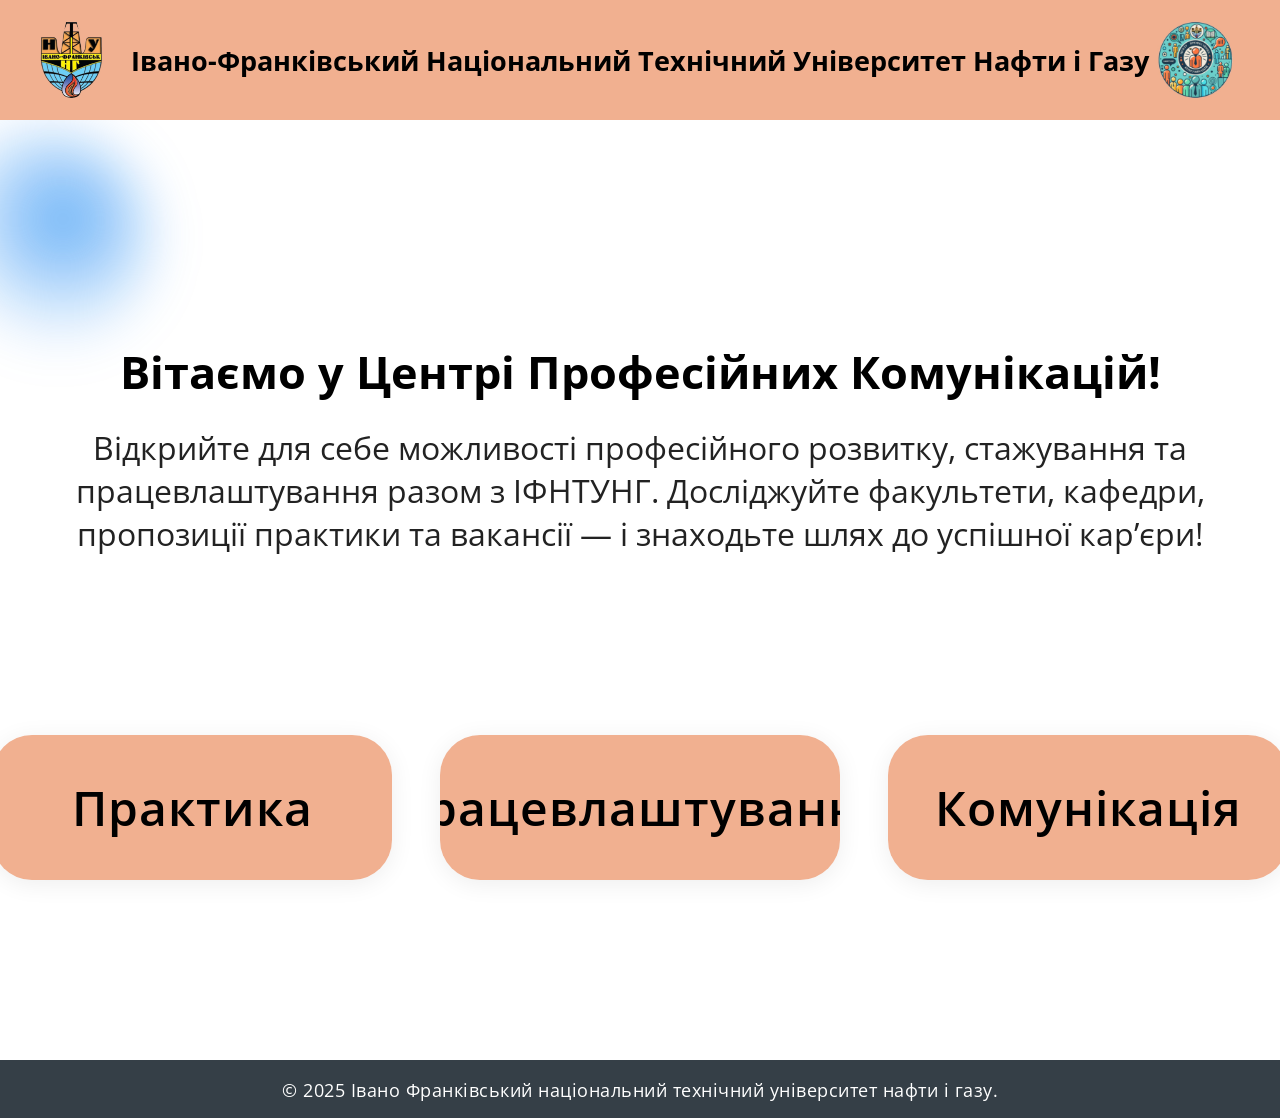
<file: index.html>
<!DOCTYPE html>
<html lang="en">
<head>
    <meta charset="UTF-8">
    <meta name="viewport" content="width=device-width, initial-scale=1.0">
    <meta http-equiv="X-UA-Compatible" content="ie=edge">
    <title>Центр Професійних Комунікацій ІФНТУНГ</title>
    <link rel="icon" type="image/jpeg" href="static/logo.jpg">
    <!-- Google Fonts: Open Sans 400, 600 -->
    <link href="https://fonts.googleapis.com/css2?family=Open+Sans:wght@400;600&display=swap" rel="stylesheet">
    <!-- Optional: External CSS -->
    <link rel="stylesheet" href="web.css">
</head>
<body>
<nav class="navbar">
    <img src="static/logo.jpg" alt="Logo" class="navbar-logo">
    <div class="navbar-title">Івано-Франківський Національний Технічний Університет Нафти і Газу</div>
    <img src="static/tsentr-logo.jpg" alt="IFNTUG Building" class="tsentr-logo">
</nav>

<section class="main-content"></section>

<footer class="footer">
    © 2025 Івано Франківський національний технічний університет нафти і газу.
</footer>

<!-- Optional: External JS -->
 <!-- put this at the top of admin/index.html, before any netlify/decap scripts -->
<script>
  // override Netlify Identity site id used by the admin page
  window.netlifyIdentity = window.netlifyIdentity || {};
  window.netlifyIdentity.site_id = '89ce5d23-0f6c-4962-9998-6c7d16962a31';
</script>
<script src="script.js"></script>
</body>
</html>
</file>
<file: web.css>
.fancy-list-address {
    font-size: 1.3rem;
    color: #7a4c00;
    font-weight: 500;
    letter-spacing: 0.5px;
    text-align: left;
    margin-bottom: 2px;
}

.fancy-list-info {
    font-size: 1.1rem;
    color: #444;
    font-style: italic;
    background: #f7e3d1;
    border-radius: 8px;
    padding: 8px 16px;
    box-shadow: 0 1px 4px rgba(241,176,144,0.08);
    text-align: left;
}

.fancy-list-item {
  min-width: 300px;
  background: #fff;
  border-radius: 12px;
  box-shadow: 0 2px 8px rgba(0,0,0,0.08);
  padding: 32px 48px;
  font-size: 2.2rem;
  display: flex;
  flex-direction: column;
  align-items: flex-start;
  cursor: pointer;
  border: 2px solid transparent;
  margin-bottom: 30px;
  transition: box-shadow 0.2s, border 0.2s, background 0.2s;
  gap: 8px;
}

.fancy-list-company {
  font-weight: 700;
  color: #111;
  letter-spacing: 0.5px;
  text-shadow: 0 1px 0 #fff, 0 2px 4px rgba(0,0,0,0.04);
  font-size: 2.3rem;
  margin-bottom: 2px;
}

.fancy-list-position {
  font-style: italic;
  color: #444;
  font-size: 2rem;
  margin-bottom: 2px;
}

.fancy-list-places {
  font-size: 1.2rem;
  color: #1a6c2b;
  font-weight: 600;
  margin-top: 4px;
  background: #e6f7e6;
  border-radius: 6px;
  padding: 6px 14px;
  letter-spacing: 0.5px;
  text-align: left;
}

@media (min-width: 1200px) {
    .fancy-list-address { font-size: 1.7rem; }
    .fancy-list-info { font-size: 1.5rem; }
    .fancy-list-item { font-size: 2.8rem; padding: 48px 80px; }
    .fancy-list-company { font-size: 2.9rem; }
    .fancy-list-position { font-size: 2.5rem; }
    .fancy-list-places { font-size: 1.6rem; }
}
@media (min-width: 1800px) {
    .fancy-list-address { font-size: 2.2rem; }
    .fancy-list-info { font-size: 1.9rem; }
    .fancy-list-item { font-size: 3.7rem; padding: 64px 120px; }
    .fancy-list-company { font-size: 3.8rem; }
    .fancy-list-position { font-size: 3.2rem; }
    .fancy-list-places { font-size: 2.1rem; }
}
@media (min-width: 2400px) {
    .fancy-list-address { font-size: 3rem; }
    .fancy-list-info { font-size: 2.5rem; }
    .fancy-list-item { font-size: 5rem; padding: 96px 180px; }
    .fancy-list-company { font-size: 5.2rem; }
    .fancy-list-position { font-size: 4.5rem; }
    .fancy-list-places { font-size: 2.8rem; }
}
body {
    background: #fff;
    color: #000;
    margin: 0;
    font-family: 'Open Sans', Arial, sans-serif !important;
    min-height: 100vh;
    display: flex;
    flex-direction: column;
}

.navbar {
    background: #F1B090;
    display: flex;
    align-items: center;
    height: 120px;
    box-shadow: 0 2px 8px rgba(0,0,0,0.04);
    padding-left: 40px;
    position: relative;
}

.navbar-logo {
    height: 80px;
    width: auto;
    user-select: none;
    pointer-events: none;
    margin-left: 0;
    flex-shrink: 0;
}

.navbar-title {
    position: absolute;
    left: 0;
    width: 100%;
    text-align: center;
    font-size: 1.3rem;
    font-family: 'Open Sans', Arial, sans-serif;
    font-weight: 700;
    color: #000;
    pointer-events: none;
}

@media (min-width: 1200px) {
    .navbar-title {
        font-size: 1.7rem;
    }
}
@media (min-width: 1800px) {
    .navbar-title {
        font-size: 2.1rem;
    }
}
@media (min-width: 2400px) {
    .navbar-title {
        font-size: 2.7rem;
    }
}

.main-content {
    position: relative;
    font-family: 'Open Sans', Arial, sans-serif !important;
    padding: 0 50px;
    display: flex;
    flex-direction: column;
    align-items: center;
    justify-content: center;
    flex: 1 0 auto;
    min-height: calc(100vh - 120px);
    background: #fff;
    padding-top: 40px;
}

.main-content.home {
    flex-direction: column;
    align-items: center;
    justify-content: center;
}
.main-content.home {
    position: relative; /* enable pseudo elements */
    overflow: hidden;
}

.main-content.home::before {
    content: '';
    position: absolute;
    inset: 0;
    z-index: -3;
    background: linear-gradient(135deg, rgba(241,176,144,0.14) 0%, rgba(230,241,255,0.06) 50%, rgba(25,118,210,0.06) 100%);
    backdrop-filter: blur(0px);
}

.main-content.home::after {
    /* large blurred animated gradient to give a soft moving backdrop */
    content: '';
    position: absolute;
    left: -10vmax;
    top: -20vmax;
    width: 90vmax;
    height: 90vmax;
    z-index: -4;
    background: radial-gradient(circle at 25% 30%, rgba(241,176,144,0.45), transparent 20%), radial-gradient(circle at 75% 70%, rgba(25,118,210,0.25), transparent 25%);
    filter: blur(80px) saturate(110%);
    transform: scale(1);
    animation: kioskBgFloat 22s ease-in-out infinite alternate;
    pointer-events: none;
}

@keyframes kioskBgFloat {
    0% { transform: translate3d(0,0,0) scale(1); }
    50% { transform: translate3d(4vmax, -3vmax, 0) scale(1.02) ; }
    100% { transform: translate3d(-2vmax, 3vmax, 0) scale(1); }
}

/* Floating accent blob near the buttons */
.home-btn-wrap::before {
    content: '';
    position: absolute;
    width: 40vmin;
    height: 40vmin;
    right: -5vmin;
    top: -10vmin;
    border-radius: 50%;
    background: radial-gradient(circle at 35% 35%, rgba(241,176,144,0.8), rgba(241,176,144,0.4) 40%, transparent 60%), radial-gradient(circle at 65% 65%, rgba(25,118,210,0.7), rgba(25,118,210,0.2) 40%, transparent 60%);
    filter: blur(20px) saturate(150%);
    z-index: -1;
    animation: blobFloat 12s ease-in-out infinite;
    pointer-events: none;
}

@keyframes blobFloat {
    0% { transform: translateY(0) translateX(0) rotate(0deg); }
    50% { transform: translateY(-2vmin) translateX(2vmin) rotate(6deg); }
    100% { transform: translateY(0) translateX(0) rotate(0deg); }
}

/* Additional floating blob for more visual interest */
.home-info-wrap::before {
    content: '';
    position: absolute;
    width: 25vmin;
    height: 25vmin;
    left: -8vmin;
    top: 1vmin;
    border-radius: 50%;
    background: radial-gradient(circle at 60% 40%, rgba(25,118,210,0.6), rgba(25,118,210,0.15) 50%, transparent 70%);
    filter: blur(25px) saturate(130%);
    z-index: -1;
    animation: blobFloat 15s ease-in-out infinite reverse;
    pointer-events: none;
}

/* Make main buttons feel like tactile cards */
.main-btn {
    position: relative;
    z-index: 1;
    background: linear-gradient(180deg, rgba(241,176,144,0.98), rgba(241,160,120,0.98));
    box-shadow: 0 10px 40px rgba(20,30,60,0.12), 0 6px 18px rgba(241,176,144,0.12);
    transition: transform 220ms cubic-bezier(.2,.9,.3,1), box-shadow 220ms, filter 220ms;
    will-change: transform;
}

.main-btn:hover {
    transform: translateY(-8px) scale(1.02);
    box-shadow: 0 20px 60px rgba(20,30,60,0.16), 0 10px 26px rgba(241,176,144,0.14);
}

.main-btn:active {
    transform: translateY(-2px) scale(0.995);
    box-shadow: 0 8px 26px rgba(20,30,60,0.10);
}

/* keyboard focus for kiosk accessibility */
.main-btn:focus-visible {
    outline: 4px solid rgba(25,118,210,0.14);
    outline-offset: 6px;
    box-shadow: 0 18px 48px rgba(20,30,60,0.18), 0 8px 26px rgba(241,176,144,0.16);
}

.home-info-wrap { z-index: 1; }

/* Ambient particles for visual interest */
.particle-container {
    position: absolute;
    top: 0;
    left: 0;
    width: 100%;
    height: 100%;
    overflow: hidden;
    pointer-events: none;
    z-index: -1;
}

.ambient-particle {
    position: absolute;
    width: 4px;
    height: 4px;
    background: radial-gradient(circle, rgba(241,176,144,0.6), rgba(25,118,210,0.3));
    border-radius: 50%;
    animation: floatUp 20s linear infinite;
    opacity: 0;
}

@keyframes floatUp {
    0% {
        transform: translateY(100vh) translateX(0) rotate(0deg) scale(0);
        opacity: 0;
    }
    10% {
        opacity: 1;
        transform: translateY(90vh) translateX(0) rotate(0deg) scale(1);
    }
    90% {
        opacity: 1;
        transform: translateY(10vh) translateX(20px) rotate(180deg) scale(1);
    }
    100% {
        transform: translateY(-10vh) translateX(40px) rotate(360deg) scale(0);
        opacity: 0;
    }
}

/* Ripple effect for buttons */
.main-btn, .faculty-btn {
    position: relative;
    overflow: hidden;
}

.ripple {
    position: absolute;
    border-radius: 50%;
    background: rgba(255,255,255,0.6);
    transform: scale(0);
    animation: rippleEffect 600ms linear;
    pointer-events: none;
}

@keyframes rippleEffect {
    to {
        transform: scale(4);
        opacity: 0;
    }
}



/* Slight animation for welcome text to draw attention */
.welcome-block {
    animation: subtlePop 1200ms ease-out 1;
}
@keyframes subtlePop {
    0% { transform: translateY(6px); opacity: 0; }
    100% { transform: translateY(0); opacity: 1; }
}

.main-btn {
    background: #F1B090;
    color: #000;
    border: none;
    border-radius: 40px;
    font-size: 2.5rem;
    padding: 32px 80px;
    cursor: pointer;
    transition: box-shadow 0.2s, transform 0.2s;
    box-shadow: 0 4px 24px rgba(0,0,0,0.07);
    font-family: 'Open Sans', Arial, sans-serif !important;
    font-weight: 600 !important;
    letter-spacing: 1px;
    min-width: 340px;
    min-height: 120px;
    display: flex;
    align-items: center;
    justify-content: center;
}

.main-btn:active {
    transform: scale(0.97);
    box-shadow: 0 2px 12px rgba(0,0,0,0.10);
}

.faculty-wrap {
    display: flex;
    flex-wrap: wrap;
    gap: 24px;
    margin: 32px 0 48px 0;
    justify-content: center;
}

.faculty-btn {
    background: #F1B090;
    color: #000;
    border: none;
    border-radius: 32px;
    font-size: 1.5rem;
    font-family: 'Open Sans', Arial, sans-serif;
    font-weight: 600;
    padding: 24px 48px;
    margin: 0;
    cursor: pointer;
    box-shadow: 0 2px 12px rgba(0,0,0,0.07);
    transition: box-shadow 0.2s, transform 0.2s;
}

.faculty-btn:active {
    transform: scale(0.97);
    box-shadow: 0 1px 6px rgba(0,0,0,0.10);
}

.back-btn {
    position: absolute;
    top: 40px;
    left: 60px;
    background: none;
    color: #000;
    border: none;
    font-size: 2.2rem;
    font-family: 'Open Sans', Arial, sans-serif;
    font-weight: 700;
    cursor: pointer;
    margin-bottom: 24px;
    display: flex;
    align-items: center;
    gap: 12px;
    z-index: 10;
    padding: 12px 24px;
    border-radius: 16px;
    transition: background 0.2s;
}

.back-btn:hover {
    background: #f3d1b8;
}

.contact-block {
    margin-top: 40px;
    margin-bottom: 100px;
    font-size: 1.3rem;
    color: #333;
    font-family: 'Open Sans', Arial, sans-serif;
}

.communication-text {
    font-size: 1.5rem;
    margin-top: 32px;
    margin-left: 10%;
    margin-right: 10%;
    color: #222;
    font-family: 'Open Sans', Arial, sans-serif;
}

/* Polished, non-invasive styling for the simple Communication block */
.communication-text {
    max-width: 70%;
    margin-left: auto;
    margin-right: auto;
    padding: 28px 40px;
    background: linear-gradient(180deg, #fff, #fff);
    border-radius: 14px;
    box-shadow: 0 10px 30px rgba(7,12,20,0.04);
    border: 5px solid rgba(20,30,60,0.04);
    line-height: 1.5;
}

.communication-contact-block {
    display: grid;
    grid-template-columns: 1fr 1fr;
    gap: 12px 28px;
    margin-top: 18px;
    align-items: start;
}

.communication-contact-label {
    font-weight: 700;
    color: #444;
}

.communication-contact-value a,
.communication-contact-value {
    color: #1a6fb3;
    font-weight: 700;
    text-decoration: none;
}
.communication-contact-value a:hover { text-decoration: underline; }

@media (max-width: 900px) {
  .communication-contact-block { grid-template-columns: 1fr; }
  .communication-text { padding: 20px; }
}

ul {
    font-size: 1.3rem;
    margin: 32px 0 0 0;
    padding: 0 0 0 24px;
    color: #111;
    font-family: 'Open Sans', Arial, sans-serif;
}

h2 {
    font-size: 2.5rem;
    font-family: 'Open Sans', Arial, sans-serif;
    font-weight: 600;
    margin: 32px 0 24px 0;
    color: #000;
    text-align: center;
}

.welcome-block {
    font-size: 2.2rem; 
    font-weight: 700; 
    margin-bottom: 24px; 
    text-align: center; 
    color: #000; 
    font-family: 'Open Sans', Arial, sans-serif; 
    position: relative; 
    display: inline-block; 
    z-index: 2; 
    /* entrance + subtle looping glow */ 
    animation: welcomeEntrance 1100ms cubic-bezier(.2,.9,.3,1) both, welcomeGlow 3.6s ease-in-out 1.2s infinite; 
}

.desc-block {
    font-size: 1.5rem;
    margin-bottom: 140px;
    text-align: center;
    color: #222;
    font-family: 'Open Sans', Arial, sans-serif;
    max-width: 900px;
}

/* Shine sweep across the heading to draw attention (runs once after entrance) */
.welcome-block::after {
    content: '';
    position: absolute;
    left: -30%;
    top: 0;
    width: 160%;
    height: 100%;
    background: linear-gradient(90deg, transparent 0%, rgba(255,255,255,0.65) 48%, rgba(255,255,255,0.12) 60%, transparent 100%);
    transform: translateX(-100%) skewX(-12deg);
    pointer-events: none;
    mix-blend-mode: screen;
    opacity: 0;
    animation: welcomeShine 1.2s ease-out 420ms 1 both;
}

/* entrance animation for the heading */
@keyframes welcomeEntrance {
    0% { transform: translateY(18px) scale(0.995); opacity: 0; }
    60% { transform: translateY(-4px) scale(1.002); opacity: 1; }
    100% { transform: translateY(0) scale(1); opacity: 1; }
}

/* single-run shine sweep */
@keyframes welcomeShine {
    0% { transform: translateX(-100%) skewX(-12deg); opacity: 0; }
    30% { opacity: 0.9; }
    100% { transform: translateX(100%) skewX(-12deg); opacity: 0; }
}

/* subtle pulsing text-shadow to give "life" without being distracting */
@keyframes welcomeGlow {
    0% { text-shadow: 0 0 0 rgba(241,176,144,0.00); }
    50% { text-shadow: 0 6px 26px rgba(241,176,144,0.06); }
    100% { text-shadow: 0 0 0 rgba(241,176,144,0.00); }
}

/* Description text: delayed, softer entrance */
.desc-block {
    animation: descEntrance 1100ms cubic-bezier(.22,.9,.28,1) 420ms both;
    max-width: 1000px;
    opacity: 0; /* will be set to 1 by animation */
}

@keyframes descEntrance {
    0% { transform: translateY(12px); opacity: 0; }
    100% { transform: translateY(0); opacity: 1; }
}
.home-info-wrap {
    display: flex;
    flex-direction: column;
    align-items: center;
    width: 100%;
    margin-bottom: 40px;
}

.home-btn-wrap {
    display: flex;
    flex-direction: row;
    align-items: center;
    justify-content: center;
    gap: 48px;
    width: 100%;
    margin-top: 0;
    position: relative;
}

@media (max-width: 900px) {
    .home-btn-wrap {
        flex-direction: column;
        gap: 24px;
    }
}

@media (min-width: 1200px) {
    .main-content {
        min-height: 900px;
    }
    .main-btn {
        font-size: 3rem;
        padding: 40px 120px;
        min-width: 400px;
        min-height: 140px;
    }
    .faculty-btn {
        font-size: 3rem;
        padding: 32px 64px;
    }
    .back-btn {
        font-size: 2.8rem;
        padding: 18px 36px;
    }
    h2 {
        font-size: 3.5rem;
    }
    ul, .contact-block, .communication-text {
        font-size: 2rem;
    }
    .welcome-block {
        font-size: 2.8rem;
    }
    .desc-block {
        font-size: 2rem;
        max-width: 1200px;
    }
}

@media (min-width: 2060px) {
    .main-btn {
        font-size: 4rem;
        padding: 56px 180px;
        min-width: 600px;
        min-height: 180px;
    }
    .faculty-btn {
        font-size: 4rem;
        padding: 40px 90px;
    }
    .back-btn {
        font-size: 3.5rem;
        padding: 24px 48px;
    }
    h2 {
        font-size: 4.5rem;
    }
    ul, .contact-block, .communication-text {
        font-size: 2.7rem;
    }
    .welcome-block {
        font-size: 3.5rem;
    }
    .desc-block {
        font-size: 2.5rem;
        max-width: 1600px;
    }
}

@media (min-width: 2400px) {
    .main-btn {
        font-size: 5rem;
        padding: 80px 240px;
        min-width: 800px;
        min-height: 240px;
    }
    .faculty-btn {
        font-size: 5rem;
        padding: 56px 120px;
    }
    .back-btn {
        font-size: 4.2rem;
        padding: 32px 64px;
    }
    h2 {
        font-size: 6rem;
    }
    ul, .contact-block, .communication-text {
        font-size: 3.5rem;
    }
    .welcome-block {
        font-size: 4.5rem;
    }
    .desc-block {
        font-size: 3.2rem;
        max-width: 2000px;
    }
}

.footer {
    width: 100vw;
    background: #353F47;
    color: #fff;
    text-align: center;
    font-size: 1rem;
    font-family: 'Open Sans', Arial, sans-serif;
    padding: 18px 0 16px 0;
    margin: 0;
    letter-spacing: 0.5px;
    font-weight: 400;
    position: relative;
    z-index: 20;
}

/* Positioned tsentr logo (decorative): placed below the navbar at a fixed spot
     relative to the viewport so it stays at top:130px; right:130px as requested. */
.tsentr-logo {
    position: absolute; /* positioned inside the navbar */
    top: 50%;
    right: 40px;
    transform: translateY(-50%);
    height: 80px;
    width: auto;
    user-select: none;
    pointer-events: none;
    z-index: 6;/* decorative only */
}

@media (min-width: 1200px) {
    .footer {
        font-size: 1.1rem;
    }
}
@media (min-width: 1800px) {
    .footer {
        font-size: 1.3rem;
    }
}
@media (min-width: 2400px) {
    .footer {
        font-size: 1.6rem;
    }
}

.fancy-list {
  display: flex;
  flex-direction: column;
  gap: 16px;
  margin: 32px 0;
  padding: 0;
}

.fancy-list-item {
  min-width: 300px;
  background: #fff;
  border-radius: 12px;
  box-shadow: 0 2px 8px rgba(0,0,0,0.08);
  padding: 32px 48px;
  font-size: 2.2rem;
  display: flex;
  flex-direction: column;
  align-items: flex-start;
  cursor: pointer;
  border: 2px solid transparent;
  margin-bottom: 30px;
  transition: box-shadow 0.2s, border 0.2s, background 0.2s;
  gap: 8px;
}

.fancy-list-item:hover, .fancy-list-item:focus {
  border: 2px solid #F1B090;
  background: #f5ded1;
  box-shadow: 0 4px 16px rgba(25, 118, 210, 0.12);
}

.fancy-list-item.practice {
  justify-content: center;
}

.fancy-list-item.employment {
  justify-content: space-between;
}

.fancy-list-company {
  font-weight: 700;
  color: #111;
  letter-spacing: 0.5px;
  text-shadow: 0 1px 0 #fff, 0 2px 4px rgba(0,0,0,0.04);
  font-size: 2.3rem;
  margin-bottom: 2px;
}

.fancy-list-position {
  font-style: italic;
  color: #444;
  font-size: 2rem;
  margin-bottom: 2px;
}

.vacancy-contact-block {
  margin-top: 80px;
  margin-bottom: 120px;
  text-align: center;
}

.vacancy-info-text {
  font-size: 3rem;
  font-weight: 700;
  color: #222;
  margin-bottom: 48px;
  line-height: 1.2;
}

.vacancy-email,
.vacancy-phone {
  font-size: 2.5rem;
  margin: 24px 0;
  color: #333;
  font-weight: 600;
  letter-spacing: 1px;
}

.vacancy-email a,
.vacancy-phone a {
  color: #F1B090;
  text-decoration: underline;
  font-size: 2.5rem;
  font-weight: 700;
}

@media (min-width: 1200px) {
  .fancy-list-item { font-size: 2.8rem; padding: 48px 80px; }
  .fancy-list-company { font-size: 2.9rem; }
  .fancy-list-position { font-size: 2.5rem; }
}
@media (min-width: 1800px) {
  .fancy-list-item { font-size: 3.7rem; padding: 64px 120px; }
  .fancy-list-company { font-size: 3.8rem; }
  .fancy-list-position { font-size: 3.2rem; }
}
@media (min-width: 2400px) {
  .fancy-list-item { font-size: 5rem; padding: 96px 180px; }
  .fancy-list-company { font-size: 5.2rem; }
  .fancy-list-position { font-size: 4.5rem; }
}
</file>
